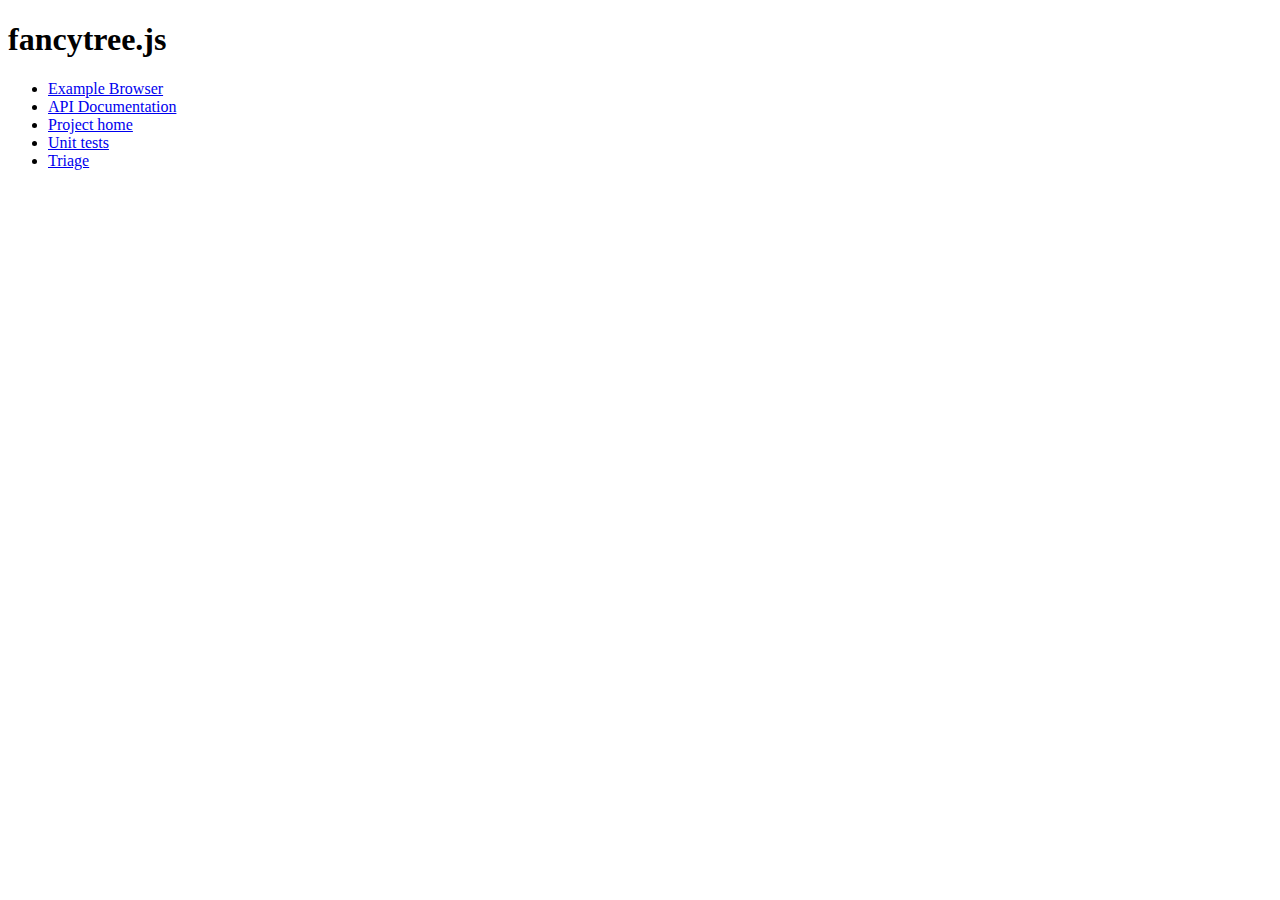
<file: assets/fancytree/index.html>
<!DOCTYPE html>
<html>
<head>
	<meta http-equiv="content-type" content="text/html; charset=ISO-8859-1">
	<title>Fancytree</title>
</head>

<body class="example">
	<h1>fancytree.js</h1>
	<ul>
	<li><a href="demo/index.html">Example Browser</a>
	<li><a href="doc/jsdoc/index.html">API Documentation</a>
	<li><a href="https://github.com/mar10/fancytree">Project home</a>
	<li><a href="test/unit/">Unit tests</a>
	<li><a href="test/triage">Triage</a>
	</ul>
</body>
</html>
</file>
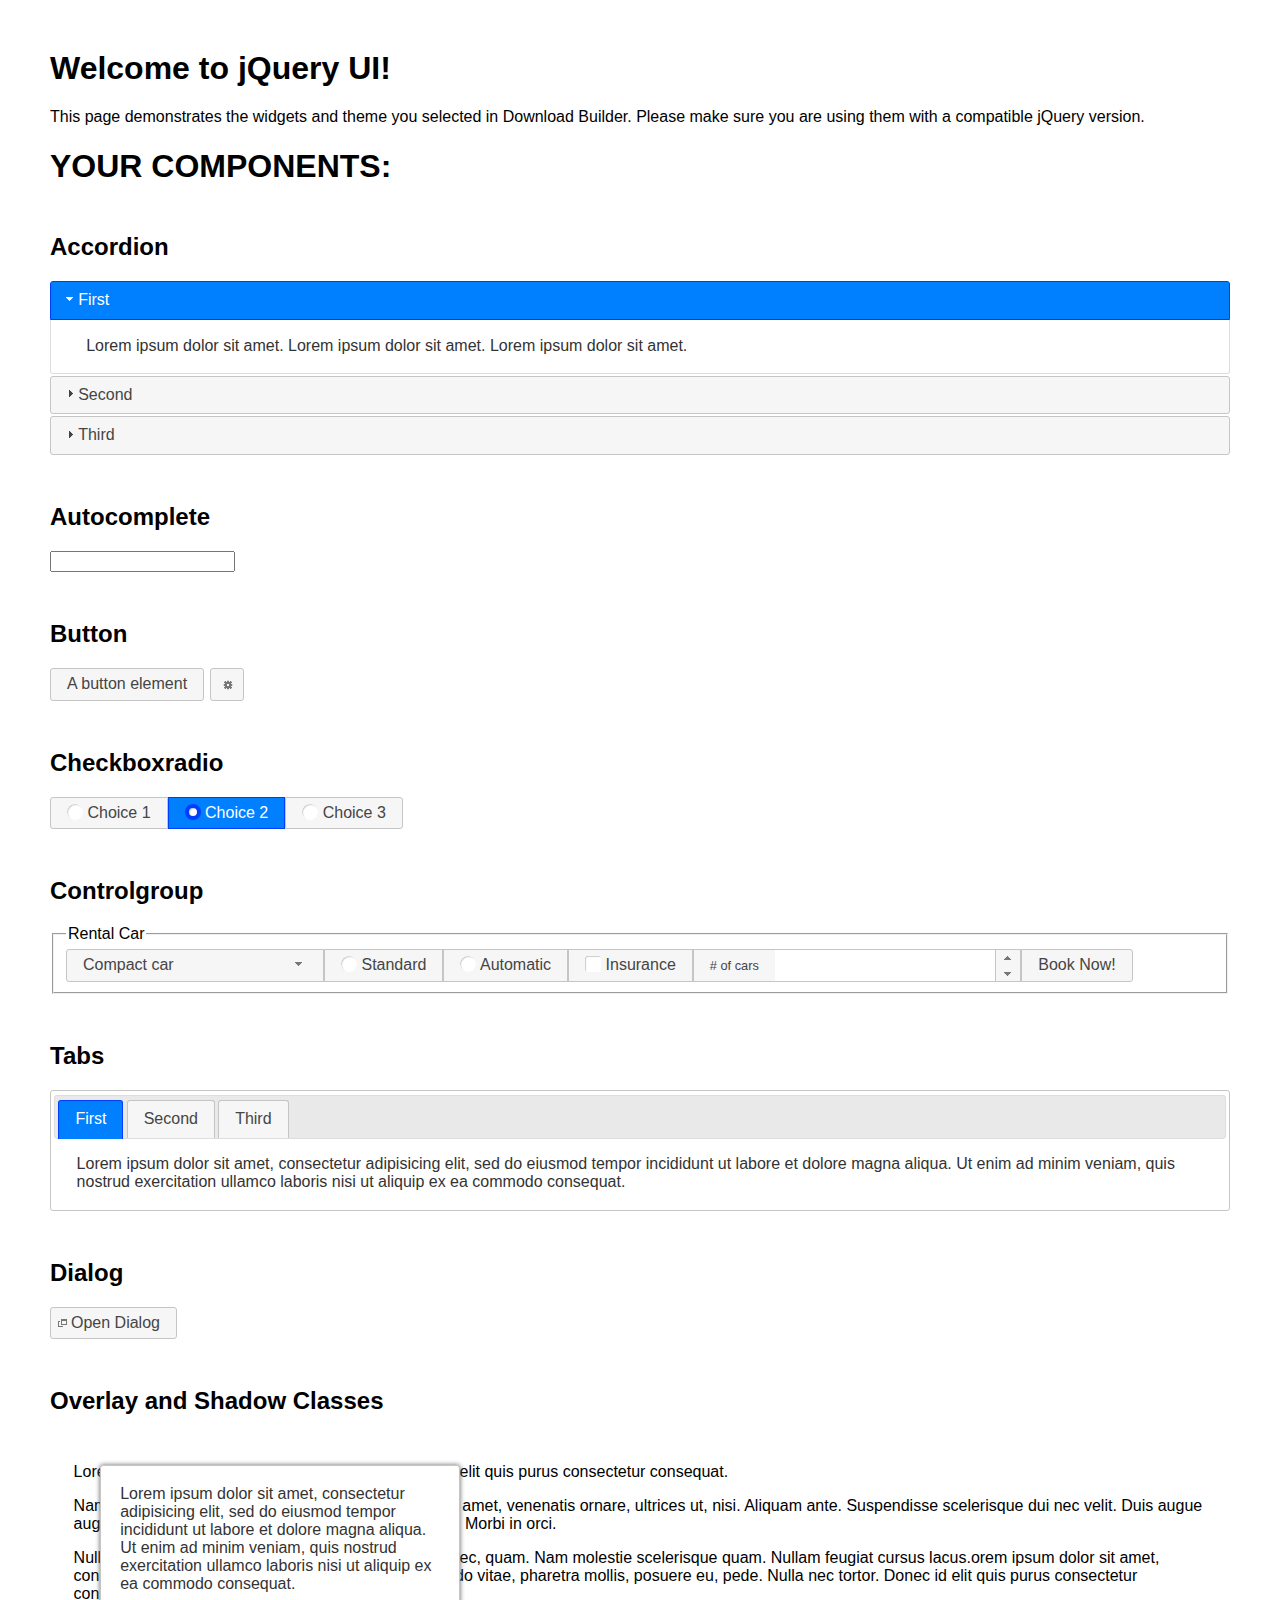
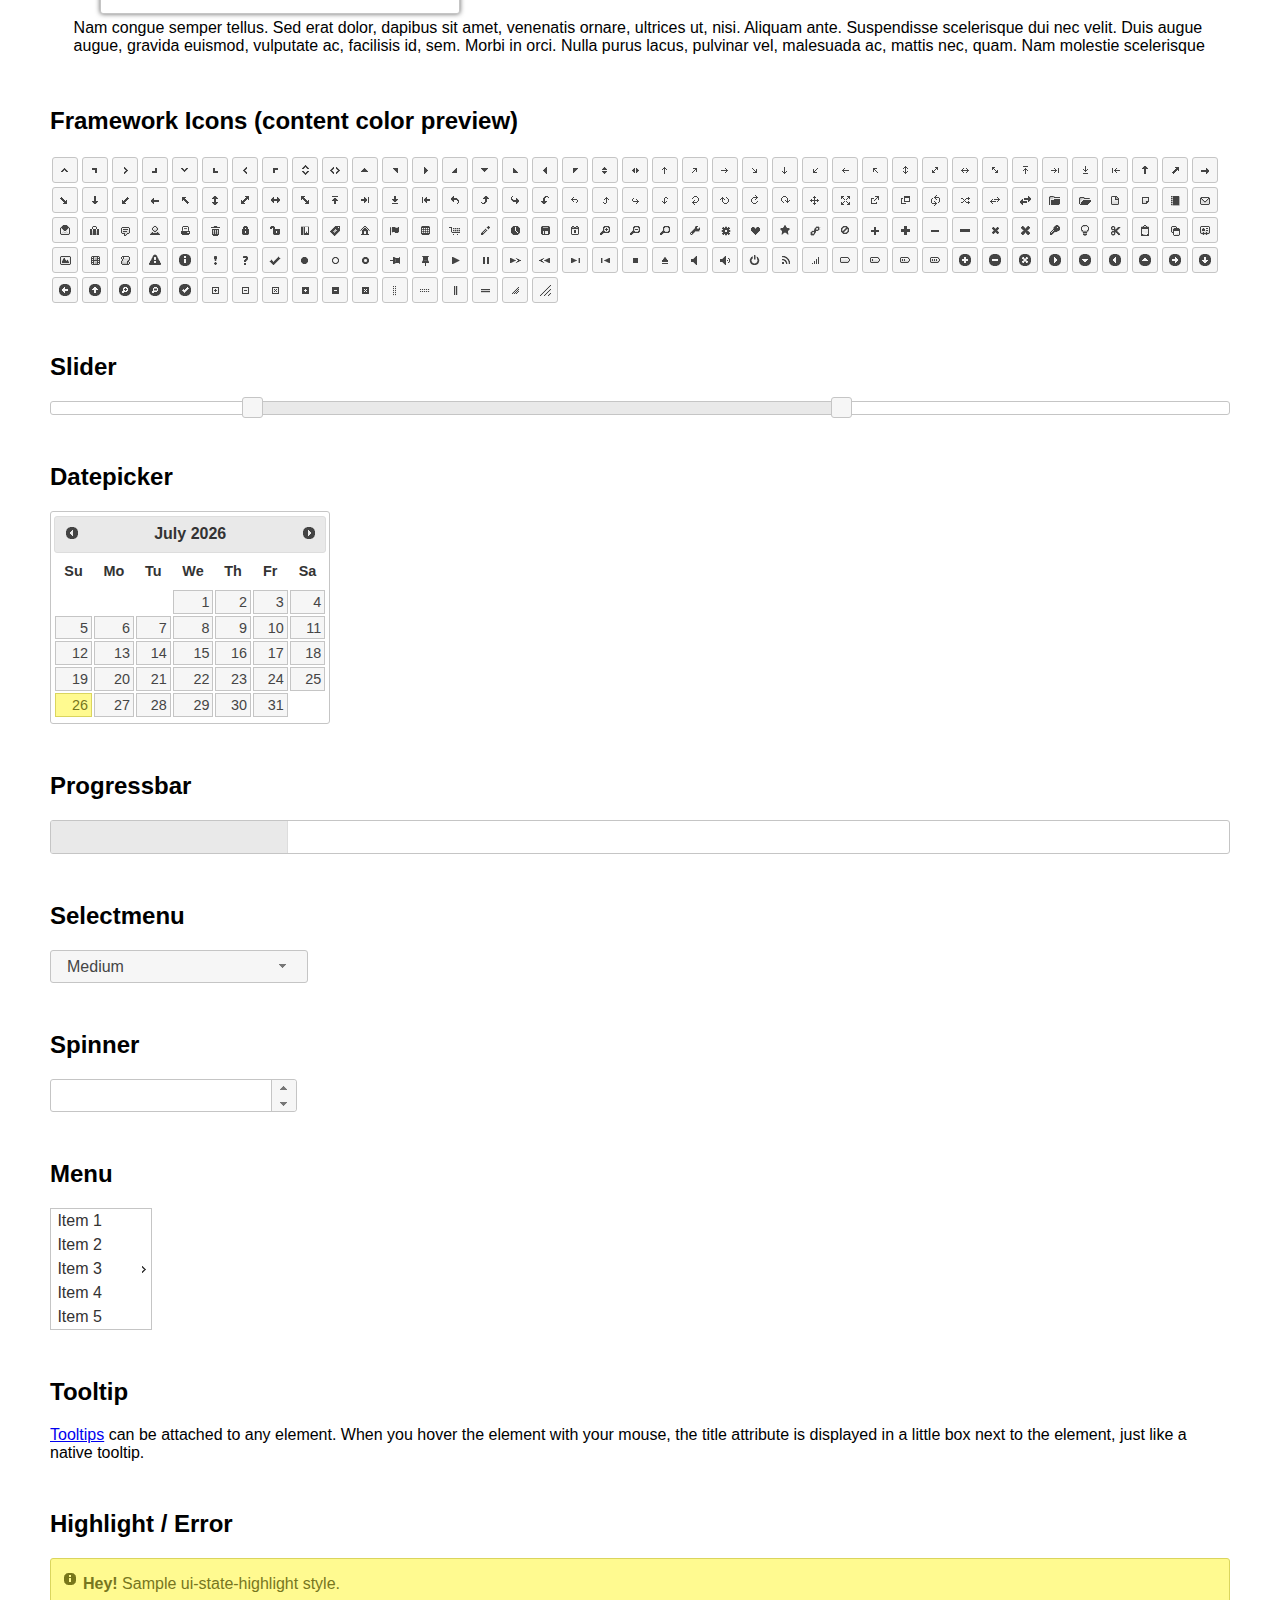
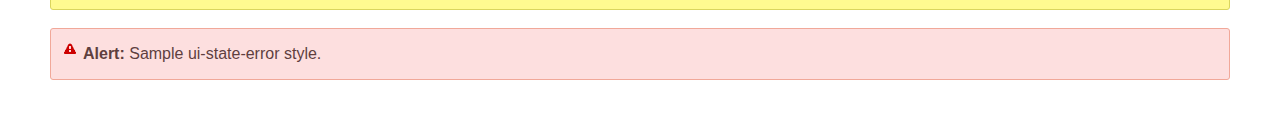
<file: assets/jquery-ui/index.html>
<!doctype html>
<html lang="us">
<head>
	<meta charset="utf-8">
	<title>jQuery UI Example Page</title>
	<link href="jquery-ui.css" rel="stylesheet">
	<style>
	body{
		font-family: "Trebuchet MS", sans-serif;
		margin: 50px;
	}
	.demoHeaders {
		margin-top: 2em;
	}
	#dialog-link {
		padding: .4em 1em .4em 20px;
		text-decoration: none;
		position: relative;
	}
	#dialog-link span.ui-icon {
		margin: 0 5px 0 0;
		position: absolute;
		left: .2em;
		top: 50%;
		margin-top: -8px;
	}
	#icons {
		margin: 0;
		padding: 0;
	}
	#icons li {
		margin: 2px;
		position: relative;
		padding: 4px 0;
		cursor: pointer;
		float: left;
		list-style: none;
	}
	#icons span.ui-icon {
		float: left;
		margin: 0 4px;
	}
	.fakewindowcontain .ui-widget-overlay {
		position: absolute;
	}
	select {
		width: 200px;
	}
	</style>
</head>
<body>

<h1>Welcome to jQuery UI!</h1>

<div class="ui-widget">
	<p>This page demonstrates the widgets and theme you selected in Download Builder. Please make sure you are using them with a compatible jQuery version.</p>
</div>

<h1>YOUR COMPONENTS:</h1>


<!-- Accordion -->
<h2 class="demoHeaders">Accordion</h2>
<div id="accordion">
	<h3>First</h3>
	<div>Lorem ipsum dolor sit amet. Lorem ipsum dolor sit amet. Lorem ipsum dolor sit amet.</div>
	<h3>Second</h3>
	<div>Phasellus mattis tincidunt nibh.</div>
	<h3>Third</h3>
	<div>Nam dui erat, auctor a, dignissim quis.</div>
</div>



<!-- Autocomplete -->
<h2 class="demoHeaders">Autocomplete</h2>
<div>
	<input id="autocomplete" title="type &quot;a&quot;">
</div>



<!-- Button -->
<h2 class="demoHeaders">Button</h2>
<button id="button">A button element</button>
<button id="button-icon">An icon-only button</button>



<!-- Checkboxradio -->
<h2 class="demoHeaders">Checkboxradio</h2>
<form style="margin-top: 1em;">
	<div id="radioset">
		<input type="radio" id="radio1" name="radio"><label for="radio1">Choice 1</label>
		<input type="radio" id="radio2" name="radio" checked="checked"><label for="radio2">Choice 2</label>
		<input type="radio" id="radio3" name="radio"><label for="radio3">Choice 3</label>
	</div>
</form>



<!-- Controlgroup -->
<h2 class="demoHeaders">Controlgroup</h2>
<fieldset>
	<legend>Rental Car</legend>
	<div id="controlgroup">
		<select id="car-type">
			<option>Compact car</option>
			<option>Midsize car</option>
			<option>Full size car</option>
			<option>SUV</option>
			<option>Luxury</option>
			<option>Truck</option>
			<option>Van</option>
		</select>
		<label for="transmission-standard">Standard</label>
		<input type="radio" name="transmission" id="transmission-standard">
		<label for="transmission-automatic">Automatic</label>
		<input type="radio" name="transmission" id="transmission-automatic">
		<label for="insurance">Insurance</label>
		<input type="checkbox" name="insurance" id="insurance">
		<label for="horizontal-spinner" class="ui-controlgroup-label"># of cars</label>
		<input id="horizontal-spinner" class="ui-spinner-input">
		<button>Book Now!</button>
	</div>
</fieldset>



<!-- Tabs -->
<h2 class="demoHeaders">Tabs</h2>
<div id="tabs">
	<ul>
		<li><a href="#tabs-1">First</a></li>
		<li><a href="#tabs-2">Second</a></li>
		<li><a href="#tabs-3">Third</a></li>
	</ul>
	<div id="tabs-1">Lorem ipsum dolor sit amet, consectetur adipisicing elit, sed do eiusmod tempor incididunt ut labore et dolore magna aliqua. Ut enim ad minim veniam, quis nostrud exercitation ullamco laboris nisi ut aliquip ex ea commodo consequat.</div>
	<div id="tabs-2">Phasellus mattis tincidunt nibh. Cras orci urna, blandit id, pretium vel, aliquet ornare, felis. Maecenas scelerisque sem non nisl. Fusce sed lorem in enim dictum bibendum.</div>
	<div id="tabs-3">Nam dui erat, auctor a, dignissim quis, sollicitudin eu, felis. Pellentesque nisi urna, interdum eget, sagittis et, consequat vestibulum, lacus. Mauris porttitor ullamcorper augue.</div>
</div>



<h2 class="demoHeaders">Dialog</h2>
<p>
	<button id="dialog-link" class="ui-button ui-corner-all ui-widget">
		<span class="ui-icon ui-icon-newwin"></span>Open Dialog
	</button>
</p>

<h2 class="demoHeaders">Overlay and Shadow Classes</h2>
<div style="position: relative; width: 96%; height: 200px; padding:1% 2%; overflow:hidden;" class="fakewindowcontain">
	<p>Lorem ipsum dolor sit amet,  Nulla nec tortor. Donec id elit quis purus consectetur consequat. </p><p>Nam congue semper tellus. Sed erat dolor, dapibus sit amet, venenatis ornare, ultrices ut, nisi. Aliquam ante. Suspendisse scelerisque dui nec velit. Duis augue augue, gravida euismod, vulputate ac, facilisis id, sem. Morbi in orci. </p><p>Nulla purus lacus, pulvinar vel, malesuada ac, mattis nec, quam. Nam molestie scelerisque quam. Nullam feugiat cursus lacus.orem ipsum dolor sit amet, consectetur adipiscing elit. Donec libero risus, commodo vitae, pharetra mollis, posuere eu, pede. Nulla nec tortor. Donec id elit quis purus consectetur consequat. </p><p>Nam congue semper tellus. Sed erat dolor, dapibus sit amet, venenatis ornare, ultrices ut, nisi. Aliquam ante. Suspendisse scelerisque dui nec velit. Duis augue augue, gravida euismod, vulputate ac, facilisis id, sem. Morbi in orci. Nulla purus lacus, pulvinar vel, malesuada ac, mattis nec, quam. Nam molestie scelerisque quam. </p><p>Nullam feugiat cursus lacus.orem ipsum dolor sit amet, consectetur adipiscing elit. Donec libero risus, commodo vitae, pharetra mollis, posuere eu, pede. Nulla nec tortor. Donec id elit quis purus consectetur consequat. Nam congue semper tellus. Sed erat dolor, dapibus sit amet, venenatis ornare, ultrices ut, nisi. Aliquam ante. </p><p>Suspendisse scelerisque dui nec velit. Duis augue augue, gravida euismod, vulputate ac, facilisis id, sem. Morbi in orci. Nulla purus lacus, pulvinar vel, malesuada ac, mattis nec, quam. Nam molestie scelerisque quam. Nullam feugiat cursus lacus.orem ipsum dolor sit amet, consectetur adipiscing elit. Donec libero risus, commodo vitae, pharetra mollis, posuere eu, pede. Nulla nec tortor. Donec id elit quis purus consectetur consequat. Nam congue semper tellus. Sed erat dolor, dapibus sit amet, venenatis ornare, ultrices ut, nisi. </p>

	<!-- ui-dialog -->
	<div class="ui-widget-overlay ui-front"></div>
	<div style="position: absolute; width: 320px; left: 50px; top: 30px; padding: 1.2em" class="ui-widget ui-front ui-widget-content ui-corner-all ui-widget-shadow">
		Lorem ipsum dolor sit amet, consectetur adipisicing elit, sed do eiusmod tempor incididunt ut labore et dolore magna aliqua. Ut enim ad minim veniam, quis nostrud exercitation ullamco laboris nisi ut aliquip ex ea commodo consequat.
	</div>

</div>

<!-- ui-dialog -->
<div id="dialog" title="Dialog Title">
	<p>Lorem ipsum dolor sit amet, consectetur adipisicing elit, sed do eiusmod tempor incididunt ut labore et dolore magna aliqua. Ut enim ad minim veniam, quis nostrud exercitation ullamco laboris nisi ut aliquip ex ea commodo consequat.</p>
</div>



<h2 class="demoHeaders">Framework Icons (content color preview)</h2>
<ul id="icons" class="ui-widget ui-helper-clearfix">
	<li class="ui-state-default ui-corner-all" title=".ui-icon-caret-1-n"><span class="ui-icon ui-icon-caret-1-n"></span></li>
	<li class="ui-state-default ui-corner-all" title=".ui-icon-caret-1-ne"><span class="ui-icon ui-icon-caret-1-ne"></span></li>
	<li class="ui-state-default ui-corner-all" title=".ui-icon-caret-1-e"><span class="ui-icon ui-icon-caret-1-e"></span></li>
	<li class="ui-state-default ui-corner-all" title=".ui-icon-caret-1-se"><span class="ui-icon ui-icon-caret-1-se"></span></li>
	<li class="ui-state-default ui-corner-all" title=".ui-icon-caret-1-s"><span class="ui-icon ui-icon-caret-1-s"></span></li>
	<li class="ui-state-default ui-corner-all" title=".ui-icon-caret-1-sw"><span class="ui-icon ui-icon-caret-1-sw"></span></li>
	<li class="ui-state-default ui-corner-all" title=".ui-icon-caret-1-w"><span class="ui-icon ui-icon-caret-1-w"></span></li>
	<li class="ui-state-default ui-corner-all" title=".ui-icon-caret-1-nw"><span class="ui-icon ui-icon-caret-1-nw"></span></li>
	<li class="ui-state-default ui-corner-all" title=".ui-icon-caret-2-n-s"><span class="ui-icon ui-icon-caret-2-n-s"></span></li>
	<li class="ui-state-default ui-corner-all" title=".ui-icon-caret-2-e-w"><span class="ui-icon ui-icon-caret-2-e-w"></span></li>
	<li class="ui-state-default ui-corner-all" title=".ui-icon-triangle-1-n"><span class="ui-icon ui-icon-triangle-1-n"></span></li>
	<li class="ui-state-default ui-corner-all" title=".ui-icon-triangle-1-ne"><span class="ui-icon ui-icon-triangle-1-ne"></span></li>
	<li class="ui-state-default ui-corner-all" title=".ui-icon-triangle-1-e"><span class="ui-icon ui-icon-triangle-1-e"></span></li>
	<li class="ui-state-default ui-corner-all" title=".ui-icon-triangle-1-se"><span class="ui-icon ui-icon-triangle-1-se"></span></li>
	<li class="ui-state-default ui-corner-all" title=".ui-icon-triangle-1-s"><span class="ui-icon ui-icon-triangle-1-s"></span></li>
	<li class="ui-state-default ui-corner-all" title=".ui-icon-triangle-1-sw"><span class="ui-icon ui-icon-triangle-1-sw"></span></li>
	<li class="ui-state-default ui-corner-all" title=".ui-icon-triangle-1-w"><span class="ui-icon ui-icon-triangle-1-w"></span></li>
	<li class="ui-state-default ui-corner-all" title=".ui-icon-triangle-1-nw"><span class="ui-icon ui-icon-triangle-1-nw"></span></li>
	<li class="ui-state-default ui-corner-all" title=".ui-icon-triangle-2-n-s"><span class="ui-icon ui-icon-triangle-2-n-s"></span></li>
	<li class="ui-state-default ui-corner-all" title=".ui-icon-triangle-2-e-w"><span class="ui-icon ui-icon-triangle-2-e-w"></span></li>
	<li class="ui-state-default ui-corner-all" title=".ui-icon-arrow-1-n"><span class="ui-icon ui-icon-arrow-1-n"></span></li>
	<li class="ui-state-default ui-corner-all" title=".ui-icon-arrow-1-ne"><span class="ui-icon ui-icon-arrow-1-ne"></span></li>
	<li class="ui-state-default ui-corner-all" title=".ui-icon-arrow-1-e"><span class="ui-icon ui-icon-arrow-1-e"></span></li>
	<li class="ui-state-default ui-corner-all" title=".ui-icon-arrow-1-se"><span class="ui-icon ui-icon-arrow-1-se"></span></li>
	<li class="ui-state-default ui-corner-all" title=".ui-icon-arrow-1-s"><span class="ui-icon ui-icon-arrow-1-s"></span></li>
	<li class="ui-state-default ui-corner-all" title=".ui-icon-arrow-1-sw"><span class="ui-icon ui-icon-arrow-1-sw"></span></li>
	<li class="ui-state-default ui-corner-all" title=".ui-icon-arrow-1-w"><span class="ui-icon ui-icon-arrow-1-w"></span></li>
	<li class="ui-state-default ui-corner-all" title=".ui-icon-arrow-1-nw"><span class="ui-icon ui-icon-arrow-1-nw"></span></li>
	<li class="ui-state-default ui-corner-all" title=".ui-icon-arrow-2-n-s"><span class="ui-icon ui-icon-arrow-2-n-s"></span></li>
	<li class="ui-state-default ui-corner-all" title=".ui-icon-arrow-2-ne-sw"><span class="ui-icon ui-icon-arrow-2-ne-sw"></span></li>
	<li class="ui-state-default ui-corner-all" title=".ui-icon-arrow-2-e-w"><span class="ui-icon ui-icon-arrow-2-e-w"></span></li>
	<li class="ui-state-default ui-corner-all" title=".ui-icon-arrow-2-se-nw"><span class="ui-icon ui-icon-arrow-2-se-nw"></span></li>
	<li class="ui-state-default ui-corner-all" title=".ui-icon-arrowstop-1-n"><span class="ui-icon ui-icon-arrowstop-1-n"></span></li>
	<li class="ui-state-default ui-corner-all" title=".ui-icon-arrowstop-1-e"><span class="ui-icon ui-icon-arrowstop-1-e"></span></li>
	<li class="ui-state-default ui-corner-all" title=".ui-icon-arrowstop-1-s"><span class="ui-icon ui-icon-arrowstop-1-s"></span></li>
	<li class="ui-state-default ui-corner-all" title=".ui-icon-arrowstop-1-w"><span class="ui-icon ui-icon-arrowstop-1-w"></span></li>
	<li class="ui-state-default ui-corner-all" title=".ui-icon-arrowthick-1-n"><span class="ui-icon ui-icon-arrowthick-1-n"></span></li>
	<li class="ui-state-default ui-corner-all" title=".ui-icon-arrowthick-1-ne"><span class="ui-icon ui-icon-arrowthick-1-ne"></span></li>
	<li class="ui-state-default ui-corner-all" title=".ui-icon-arrowthick-1-e"><span class="ui-icon ui-icon-arrowthick-1-e"></span></li>
	<li class="ui-state-default ui-corner-all" title=".ui-icon-arrowthick-1-se"><span class="ui-icon ui-icon-arrowthick-1-se"></span></li>
	<li class="ui-state-default ui-corner-all" title=".ui-icon-arrowthick-1-s"><span class="ui-icon ui-icon-arrowthick-1-s"></span></li>
	<li class="ui-state-default ui-corner-all" title=".ui-icon-arrowthick-1-sw"><span class="ui-icon ui-icon-arrowthick-1-sw"></span></li>
	<li class="ui-state-default ui-corner-all" title=".ui-icon-arrowthick-1-w"><span class="ui-icon ui-icon-arrowthick-1-w"></span></li>
	<li class="ui-state-default ui-corner-all" title=".ui-icon-arrowthick-1-nw"><span class="ui-icon ui-icon-arrowthick-1-nw"></span></li>
	<li class="ui-state-default ui-corner-all" title=".ui-icon-arrowthick-2-n-s"><span class="ui-icon ui-icon-arrowthick-2-n-s"></span></li>
	<li class="ui-state-default ui-corner-all" title=".ui-icon-arrowthick-2-ne-sw"><span class="ui-icon ui-icon-arrowthick-2-ne-sw"></span></li>
	<li class="ui-state-default ui-corner-all" title=".ui-icon-arrowthick-2-e-w"><span class="ui-icon ui-icon-arrowthick-2-e-w"></span></li>
	<li class="ui-state-default ui-corner-all" title=".ui-icon-arrowthick-2-se-nw"><span class="ui-icon ui-icon-arrowthick-2-se-nw"></span></li>
	<li class="ui-state-default ui-corner-all" title=".ui-icon-arrowthickstop-1-n"><span class="ui-icon ui-icon-arrowthickstop-1-n"></span></li>
	<li class="ui-state-default ui-corner-all" title=".ui-icon-arrowthickstop-1-e"><span class="ui-icon ui-icon-arrowthickstop-1-e"></span></li>
	<li class="ui-state-default ui-corner-all" title=".ui-icon-arrowthickstop-1-s"><span class="ui-icon ui-icon-arrowthickstop-1-s"></span></li>
	<li class="ui-state-default ui-corner-all" title=".ui-icon-arrowthickstop-1-w"><span class="ui-icon ui-icon-arrowthickstop-1-w"></span></li>
	<li class="ui-state-default ui-corner-all" title=".ui-icon-arrowreturnthick-1-w"><span class="ui-icon ui-icon-arrowreturnthick-1-w"></span></li>
	<li class="ui-state-default ui-corner-all" title=".ui-icon-arrowreturnthick-1-n"><span class="ui-icon ui-icon-arrowreturnthick-1-n"></span></li>
	<li class="ui-state-default ui-corner-all" title=".ui-icon-arrowreturnthick-1-e"><span class="ui-icon ui-icon-arrowreturnthick-1-e"></span></li>
	<li class="ui-state-default ui-corner-all" title=".ui-icon-arrowreturnthick-1-s"><span class="ui-icon ui-icon-arrowreturnthick-1-s"></span></li>
	<li class="ui-state-default ui-corner-all" title=".ui-icon-arrowreturn-1-w"><span class="ui-icon ui-icon-arrowreturn-1-w"></span></li>
	<li class="ui-state-default ui-corner-all" title=".ui-icon-arrowreturn-1-n"><span class="ui-icon ui-icon-arrowreturn-1-n"></span></li>
	<li class="ui-state-default ui-corner-all" title=".ui-icon-arrowreturn-1-e"><span class="ui-icon ui-icon-arrowreturn-1-e"></span></li>
	<li class="ui-state-default ui-corner-all" title=".ui-icon-arrowreturn-1-s"><span class="ui-icon ui-icon-arrowreturn-1-s"></span></li>
	<li class="ui-state-default ui-corner-all" title=".ui-icon-arrowrefresh-1-w"><span class="ui-icon ui-icon-arrowrefresh-1-w"></span></li>
	<li class="ui-state-default ui-corner-all" title=".ui-icon-arrowrefresh-1-n"><span class="ui-icon ui-icon-arrowrefresh-1-n"></span></li>
	<li class="ui-state-default ui-corner-all" title=".ui-icon-arrowrefresh-1-e"><span class="ui-icon ui-icon-arrowrefresh-1-e"></span></li>
	<li class="ui-state-default ui-corner-all" title=".ui-icon-arrowrefresh-1-s"><span class="ui-icon ui-icon-arrowrefresh-1-s"></span></li>
	<li class="ui-state-default ui-corner-all" title=".ui-icon-arrow-4"><span class="ui-icon ui-icon-arrow-4"></span></li>
	<li class="ui-state-default ui-corner-all" title=".ui-icon-arrow-4-diag"><span class="ui-icon ui-icon-arrow-4-diag"></span></li>
	<li class="ui-state-default ui-corner-all" title=".ui-icon-extlink"><span class="ui-icon ui-icon-extlink"></span></li>
	<li class="ui-state-default ui-corner-all" title=".ui-icon-newwin"><span class="ui-icon ui-icon-newwin"></span></li>
	<li class="ui-state-default ui-corner-all" title=".ui-icon-refresh"><span class="ui-icon ui-icon-refresh"></span></li>
	<li class="ui-state-default ui-corner-all" title=".ui-icon-shuffle"><span class="ui-icon ui-icon-shuffle"></span></li>
	<li class="ui-state-default ui-corner-all" title=".ui-icon-transfer-e-w"><span class="ui-icon ui-icon-transfer-e-w"></span></li>
	<li class="ui-state-default ui-corner-all" title=".ui-icon-transferthick-e-w"><span class="ui-icon ui-icon-transferthick-e-w"></span></li>
	<li class="ui-state-default ui-corner-all" title=".ui-icon-folder-collapsed"><span class="ui-icon ui-icon-folder-collapsed"></span></li>
	<li class="ui-state-default ui-corner-all" title=".ui-icon-folder-open"><span class="ui-icon ui-icon-folder-open"></span></li>
	<li class="ui-state-default ui-corner-all" title=".ui-icon-document"><span class="ui-icon ui-icon-document"></span></li>
	<li class="ui-state-default ui-corner-all" title=".ui-icon-document-b"><span class="ui-icon ui-icon-document-b"></span></li>
	<li class="ui-state-default ui-corner-all" title=".ui-icon-note"><span class="ui-icon ui-icon-note"></span></li>
	<li class="ui-state-default ui-corner-all" title=".ui-icon-mail-closed"><span class="ui-icon ui-icon-mail-closed"></span></li>
	<li class="ui-state-default ui-corner-all" title=".ui-icon-mail-open"><span class="ui-icon ui-icon-mail-open"></span></li>
	<li class="ui-state-default ui-corner-all" title=".ui-icon-suitcase"><span class="ui-icon ui-icon-suitcase"></span></li>
	<li class="ui-state-default ui-corner-all" title=".ui-icon-comment"><span class="ui-icon ui-icon-comment"></span></li>
	<li class="ui-state-default ui-corner-all" title=".ui-icon-person"><span class="ui-icon ui-icon-person"></span></li>
	<li class="ui-state-default ui-corner-all" title=".ui-icon-print"><span class="ui-icon ui-icon-print"></span></li>
	<li class="ui-state-default ui-corner-all" title=".ui-icon-trash"><span class="ui-icon ui-icon-trash"></span></li>
	<li class="ui-state-default ui-corner-all" title=".ui-icon-locked"><span class="ui-icon ui-icon-locked"></span></li>
	<li class="ui-state-default ui-corner-all" title=".ui-icon-unlocked"><span class="ui-icon ui-icon-unlocked"></span></li>
	<li class="ui-state-default ui-corner-all" title=".ui-icon-bookmark"><span class="ui-icon ui-icon-bookmark"></span></li>
	<li class="ui-state-default ui-corner-all" title=".ui-icon-tag"><span class="ui-icon ui-icon-tag"></span></li>
	<li class="ui-state-default ui-corner-all" title=".ui-icon-home"><span class="ui-icon ui-icon-home"></span></li>
	<li class="ui-state-default ui-corner-all" title=".ui-icon-flag"><span class="ui-icon ui-icon-flag"></span></li>
	<li class="ui-state-default ui-corner-all" title=".ui-icon-calculator"><span class="ui-icon ui-icon-calculator"></span></li>
	<li class="ui-state-default ui-corner-all" title=".ui-icon-cart"><span class="ui-icon ui-icon-cart"></span></li>
	<li class="ui-state-default ui-corner-all" title=".ui-icon-pencil"><span class="ui-icon ui-icon-pencil"></span></li>
	<li class="ui-state-default ui-corner-all" title=".ui-icon-clock"><span class="ui-icon ui-icon-clock"></span></li>
	<li class="ui-state-default ui-corner-all" title=".ui-icon-disk"><span class="ui-icon ui-icon-disk"></span></li>
	<li class="ui-state-default ui-corner-all" title=".ui-icon-calendar"><span class="ui-icon ui-icon-calendar"></span></li>
	<li class="ui-state-default ui-corner-all" title=".ui-icon-zoomin"><span class="ui-icon ui-icon-zoomin"></span></li>
	<li class="ui-state-default ui-corner-all" title=".ui-icon-zoomout"><span class="ui-icon ui-icon-zoomout"></span></li>
	<li class="ui-state-default ui-corner-all" title=".ui-icon-search"><span class="ui-icon ui-icon-search"></span></li>
	<li class="ui-state-default ui-corner-all" title=".ui-icon-wrench"><span class="ui-icon ui-icon-wrench"></span></li>
	<li class="ui-state-default ui-corner-all" title=".ui-icon-gear"><span class="ui-icon ui-icon-gear"></span></li>
	<li class="ui-state-default ui-corner-all" title=".ui-icon-heart"><span class="ui-icon ui-icon-heart"></span></li>
	<li class="ui-state-default ui-corner-all" title=".ui-icon-star"><span class="ui-icon ui-icon-star"></span></li>
	<li class="ui-state-default ui-corner-all" title=".ui-icon-link"><span class="ui-icon ui-icon-link"></span></li>
	<li class="ui-state-default ui-corner-all" title=".ui-icon-cancel"><span class="ui-icon ui-icon-cancel"></span></li>
	<li class="ui-state-default ui-corner-all" title=".ui-icon-plus"><span class="ui-icon ui-icon-plus"></span></li>
	<li class="ui-state-default ui-corner-all" title=".ui-icon-plusthick"><span class="ui-icon ui-icon-plusthick"></span></li>
	<li class="ui-state-default ui-corner-all" title=".ui-icon-minus"><span class="ui-icon ui-icon-minus"></span></li>
	<li class="ui-state-default ui-corner-all" title=".ui-icon-minusthick"><span class="ui-icon ui-icon-minusthick"></span></li>
	<li class="ui-state-default ui-corner-all" title=".ui-icon-close"><span class="ui-icon ui-icon-close"></span></li>
	<li class="ui-state-default ui-corner-all" title=".ui-icon-closethick"><span class="ui-icon ui-icon-closethick"></span></li>
	<li class="ui-state-default ui-corner-all" title=".ui-icon-key"><span class="ui-icon ui-icon-key"></span></li>
	<li class="ui-state-default ui-corner-all" title=".ui-icon-lightbulb"><span class="ui-icon ui-icon-lightbulb"></span></li>
	<li class="ui-state-default ui-corner-all" title=".ui-icon-scissors"><span class="ui-icon ui-icon-scissors"></span></li>
	<li class="ui-state-default ui-corner-all" title=".ui-icon-clipboard"><span class="ui-icon ui-icon-clipboard"></span></li>
	<li class="ui-state-default ui-corner-all" title=".ui-icon-copy"><span class="ui-icon ui-icon-copy"></span></li>
	<li class="ui-state-default ui-corner-all" title=".ui-icon-contact"><span class="ui-icon ui-icon-contact"></span></li>
	<li class="ui-state-default ui-corner-all" title=".ui-icon-image"><span class="ui-icon ui-icon-image"></span></li>
	<li class="ui-state-default ui-corner-all" title=".ui-icon-video"><span class="ui-icon ui-icon-video"></span></li>
	<li class="ui-state-default ui-corner-all" title=".ui-icon-script"><span class="ui-icon ui-icon-script"></span></li>
	<li class="ui-state-default ui-corner-all" title=".ui-icon-alert"><span class="ui-icon ui-icon-alert"></span></li>
	<li class="ui-state-default ui-corner-all" title=".ui-icon-info"><span class="ui-icon ui-icon-info"></span></li>
	<li class="ui-state-default ui-corner-all" title=".ui-icon-notice"><span class="ui-icon ui-icon-notice"></span></li>
	<li class="ui-state-default ui-corner-all" title=".ui-icon-help"><span class="ui-icon ui-icon-help"></span></li>
	<li class="ui-state-default ui-corner-all" title=".ui-icon-check"><span class="ui-icon ui-icon-check"></span></li>
	<li class="ui-state-default ui-corner-all" title=".ui-icon-bullet"><span class="ui-icon ui-icon-bullet"></span></li>
	<li class="ui-state-default ui-corner-all" title=".ui-icon-radio-off"><span class="ui-icon ui-icon-radio-off"></span></li>
	<li class="ui-state-default ui-corner-all" title=".ui-icon-radio-on"><span class="ui-icon ui-icon-radio-on"></span></li>
	<li class="ui-state-default ui-corner-all" title=".ui-icon-pin-w"><span class="ui-icon ui-icon-pin-w"></span></li>
	<li class="ui-state-default ui-corner-all" title=".ui-icon-pin-s"><span class="ui-icon ui-icon-pin-s"></span></li>
	<li class="ui-state-default ui-corner-all" title=".ui-icon-play"><span class="ui-icon ui-icon-play"></span></li>
	<li class="ui-state-default ui-corner-all" title=".ui-icon-pause"><span class="ui-icon ui-icon-pause"></span></li>
	<li class="ui-state-default ui-corner-all" title=".ui-icon-seek-next"><span class="ui-icon ui-icon-seek-next"></span></li>
	<li class="ui-state-default ui-corner-all" title=".ui-icon-seek-prev"><span class="ui-icon ui-icon-seek-prev"></span></li>
	<li class="ui-state-default ui-corner-all" title=".ui-icon-seek-end"><span class="ui-icon ui-icon-seek-end"></span></li>
	<li class="ui-state-default ui-corner-all" title=".ui-icon-seek-first"><span class="ui-icon ui-icon-seek-first"></span></li>
	<li class="ui-state-default ui-corner-all" title=".ui-icon-stop"><span class="ui-icon ui-icon-stop"></span></li>
	<li class="ui-state-default ui-corner-all" title=".ui-icon-eject"><span class="ui-icon ui-icon-eject"></span></li>
	<li class="ui-state-default ui-corner-all" title=".ui-icon-volume-off"><span class="ui-icon ui-icon-volume-off"></span></li>
	<li class="ui-state-default ui-corner-all" title=".ui-icon-volume-on"><span class="ui-icon ui-icon-volume-on"></span></li>
	<li class="ui-state-default ui-corner-all" title=".ui-icon-power"><span class="ui-icon ui-icon-power"></span></li>
	<li class="ui-state-default ui-corner-all" title=".ui-icon-signal-diag"><span class="ui-icon ui-icon-signal-diag"></span></li>
	<li class="ui-state-default ui-corner-all" title=".ui-icon-signal"><span class="ui-icon ui-icon-signal"></span></li>
	<li class="ui-state-default ui-corner-all" title=".ui-icon-battery-0"><span class="ui-icon ui-icon-battery-0"></span></li>
	<li class="ui-state-default ui-corner-all" title=".ui-icon-battery-1"><span class="ui-icon ui-icon-battery-1"></span></li>
	<li class="ui-state-default ui-corner-all" title=".ui-icon-battery-2"><span class="ui-icon ui-icon-battery-2"></span></li>
	<li class="ui-state-default ui-corner-all" title=".ui-icon-battery-3"><span class="ui-icon ui-icon-battery-3"></span></li>
	<li class="ui-state-default ui-corner-all" title=".ui-icon-circle-plus"><span class="ui-icon ui-icon-circle-plus"></span></li>
	<li class="ui-state-default ui-corner-all" title=".ui-icon-circle-minus"><span class="ui-icon ui-icon-circle-minus"></span></li>
	<li class="ui-state-default ui-corner-all" title=".ui-icon-circle-close"><span class="ui-icon ui-icon-circle-close"></span></li>
	<li class="ui-state-default ui-corner-all" title=".ui-icon-circle-triangle-e"><span class="ui-icon ui-icon-circle-triangle-e"></span></li>
	<li class="ui-state-default ui-corner-all" title=".ui-icon-circle-triangle-s"><span class="ui-icon ui-icon-circle-triangle-s"></span></li>
	<li class="ui-state-default ui-corner-all" title=".ui-icon-circle-triangle-w"><span class="ui-icon ui-icon-circle-triangle-w"></span></li>
	<li class="ui-state-default ui-corner-all" title=".ui-icon-circle-triangle-n"><span class="ui-icon ui-icon-circle-triangle-n"></span></li>
	<li class="ui-state-default ui-corner-all" title=".ui-icon-circle-arrow-e"><span class="ui-icon ui-icon-circle-arrow-e"></span></li>
	<li class="ui-state-default ui-corner-all" title=".ui-icon-circle-arrow-s"><span class="ui-icon ui-icon-circle-arrow-s"></span></li>
	<li class="ui-state-default ui-corner-all" title=".ui-icon-circle-arrow-w"><span class="ui-icon ui-icon-circle-arrow-w"></span></li>
	<li class="ui-state-default ui-corner-all" title=".ui-icon-circle-arrow-n"><span class="ui-icon ui-icon-circle-arrow-n"></span></li>
	<li class="ui-state-default ui-corner-all" title=".ui-icon-circle-zoomin"><span class="ui-icon ui-icon-circle-zoomin"></span></li>
	<li class="ui-state-default ui-corner-all" title=".ui-icon-circle-zoomout"><span class="ui-icon ui-icon-circle-zoomout"></span></li>
	<li class="ui-state-default ui-corner-all" title=".ui-icon-circle-check"><span class="ui-icon ui-icon-circle-check"></span></li>
	<li class="ui-state-default ui-corner-all" title=".ui-icon-circlesmall-plus"><span class="ui-icon ui-icon-circlesmall-plus"></span></li>
	<li class="ui-state-default ui-corner-all" title=".ui-icon-circlesmall-minus"><span class="ui-icon ui-icon-circlesmall-minus"></span></li>
	<li class="ui-state-default ui-corner-all" title=".ui-icon-circlesmall-close"><span class="ui-icon ui-icon-circlesmall-close"></span></li>
	<li class="ui-state-default ui-corner-all" title=".ui-icon-squaresmall-plus"><span class="ui-icon ui-icon-squaresmall-plus"></span></li>
	<li class="ui-state-default ui-corner-all" title=".ui-icon-squaresmall-minus"><span class="ui-icon ui-icon-squaresmall-minus"></span></li>
	<li class="ui-state-default ui-corner-all" title=".ui-icon-squaresmall-close"><span class="ui-icon ui-icon-squaresmall-close"></span></li>
	<li class="ui-state-default ui-corner-all" title=".ui-icon-grip-dotted-vertical"><span class="ui-icon ui-icon-grip-dotted-vertical"></span></li>
	<li class="ui-state-default ui-corner-all" title=".ui-icon-grip-dotted-horizontal"><span class="ui-icon ui-icon-grip-dotted-horizontal"></span></li>
	<li class="ui-state-default ui-corner-all" title=".ui-icon-grip-solid-vertical"><span class="ui-icon ui-icon-grip-solid-vertical"></span></li>
	<li class="ui-state-default ui-corner-all" title=".ui-icon-grip-solid-horizontal"><span class="ui-icon ui-icon-grip-solid-horizontal"></span></li>
	<li class="ui-state-default ui-corner-all" title=".ui-icon-gripsmall-diagonal-se"><span class="ui-icon ui-icon-gripsmall-diagonal-se"></span></li>
	<li class="ui-state-default ui-corner-all" title=".ui-icon-grip-diagonal-se"><span class="ui-icon ui-icon-grip-diagonal-se"></span></li>
</ul>


<!-- Slider -->
<h2 class="demoHeaders">Slider</h2>
<div id="slider"></div>



<!-- Datepicker -->
<h2 class="demoHeaders">Datepicker</h2>
<div id="datepicker"></div>



<!-- Progressbar -->
<h2 class="demoHeaders">Progressbar</h2>
<div id="progressbar"></div>



<!-- Progressbar -->
<h2 class="demoHeaders">Selectmenu</h2>
<select id="selectmenu">
	<option>Slower</option>
	<option>Slow</option>
	<option selected="selected">Medium</option>
	<option>Fast</option>
	<option>Faster</option>
</select>



<!-- Spinner -->
<h2 class="demoHeaders">Spinner</h2>
<input id="spinner">



<!-- Menu -->
<h2 class="demoHeaders">Menu</h2>
<ul style="width:100px;" id="menu">
	<li><div>Item 1</div></li>
	<li><div>Item 2</div></li>
	<li><div>Item 3</div>
		<ul>
			<li><div>Item 3-1</div></li>
			<li><div>Item 3-2</div></li>
			<li><div>Item 3-3</div></li>
			<li><div>Item 3-4</div></li>
			<li><div>Item 3-5</div></li>
		</ul>
	</li>
	<li><div>Item 4</div></li>
	<li><div>Item 5</div></li>
</ul>



<!-- Tooltip -->
<h2 class="demoHeaders">Tooltip</h2>
<p id="tooltip">
	<a href="#" title="That&apos;s what this widget is">Tooltips</a> can be attached to any element. When you hover
the element with your mouse, the title attribute is displayed in a little box next to the element, just like a native tooltip.
</p>


<!-- Highlight / Error -->
<h2 class="demoHeaders">Highlight / Error</h2>
<div class="ui-widget">
	<div class="ui-state-highlight ui-corner-all" style="margin-top: 20px; padding: 0 .7em;">
		<p><span class="ui-icon ui-icon-info" style="float: left; margin-right: .3em;"></span>
		<strong>Hey!</strong> Sample ui-state-highlight style.</p>
	</div>
</div>
<br>
<div class="ui-widget">
	<div class="ui-state-error ui-corner-all" style="padding: 0 .7em;">
		<p><span class="ui-icon ui-icon-alert" style="float: left; margin-right: .3em;"></span>
		<strong>Alert:</strong> Sample ui-state-error style.</p>
	</div>
</div>

<script src="external/jquery/jquery.js"></script>
<script src="jquery-ui.js"></script>
<script>

$( "#accordion" ).accordion();



var availableTags = [
	"ActionScript",
	"AppleScript",
	"Asp",
	"BASIC",
	"C",
	"C++",
	"Clojure",
	"COBOL",
	"ColdFusion",
	"Erlang",
	"Fortran",
	"Groovy",
	"Haskell",
	"Java",
	"JavaScript",
	"Lisp",
	"Perl",
	"PHP",
	"Python",
	"Ruby",
	"Scala",
	"Scheme"
];
$( "#autocomplete" ).autocomplete({
	source: availableTags
});



$( "#button" ).button();
$( "#button-icon" ).button({
	icon: "ui-icon-gear",
	showLabel: false
});



$( "#radioset" ).buttonset();



$( "#controlgroup" ).controlgroup();



$( "#tabs" ).tabs();



$( "#dialog" ).dialog({
	autoOpen: false,
	width: 400,
	buttons: [
		{
			text: "Ok",
			click: function() {
				$( this ).dialog( "close" );
			}
		},
		{
			text: "Cancel",
			click: function() {
				$( this ).dialog( "close" );
			}
		}
	]
});

// Link to open the dialog
$( "#dialog-link" ).click(function( event ) {
	$( "#dialog" ).dialog( "open" );
	event.preventDefault();
});



$( "#datepicker" ).datepicker({
	inline: true
});



$( "#slider" ).slider({
	range: true,
	values: [ 17, 67 ]
});



$( "#progressbar" ).progressbar({
	value: 20
});



$( "#spinner" ).spinner();



$( "#menu" ).menu();



$( "#tooltip" ).tooltip();



$( "#selectmenu" ).selectmenu();


// Hover states on the static widgets
$( "#dialog-link, #icons li" ).hover(
	function() {
		$( this ).addClass( "ui-state-hover" );
	},
	function() {
		$( this ).removeClass( "ui-state-hover" );
	}
);
</script>
</body>
</html>
</file>
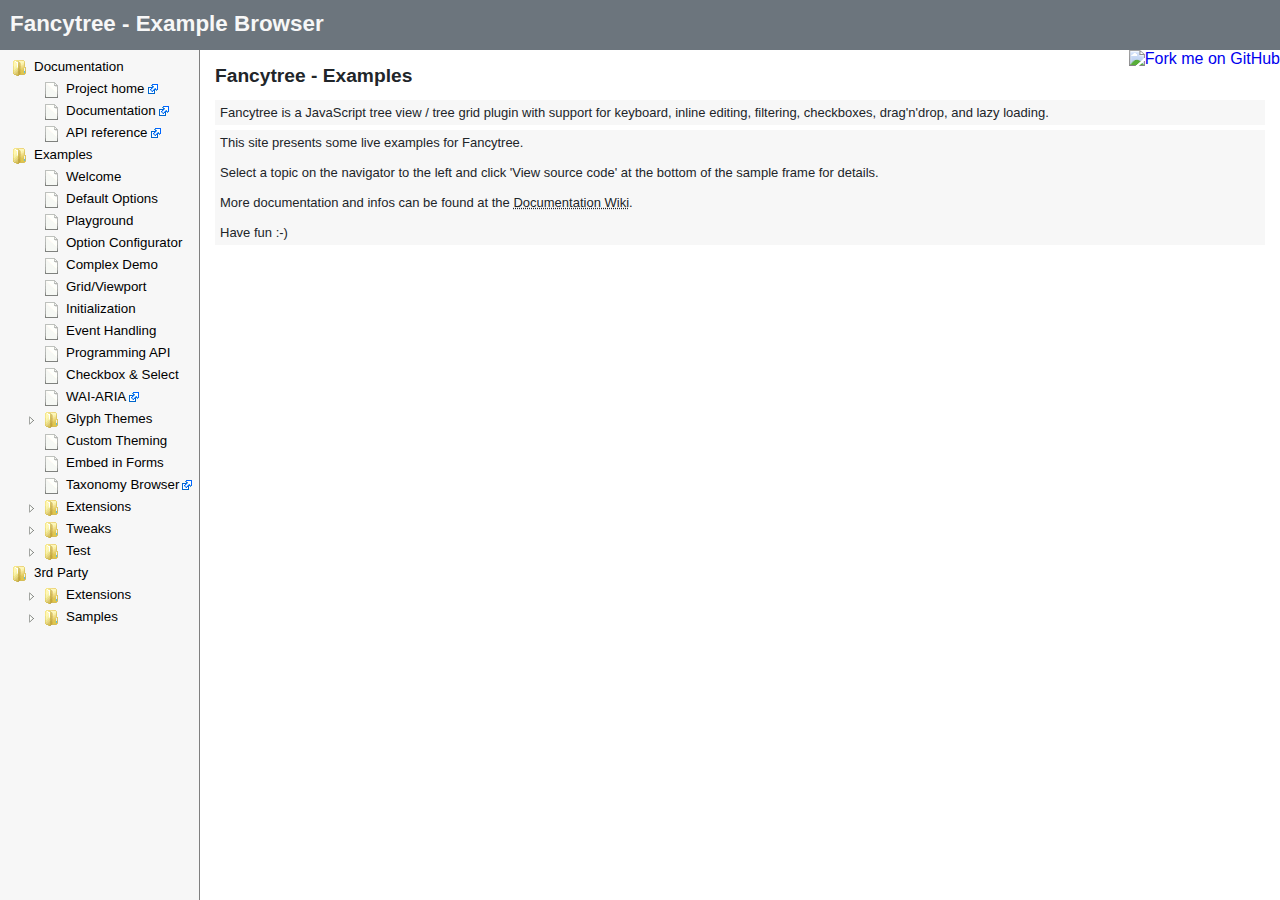
<file: assets/fancytree/demo/index.html>
<!DOCTYPE HTML PUBLIC "-//W3C//DTD HTML 4.01 Frameset//EN" "http://www.w3.org/TR/html4/frameset.dtd">
<html>
<head>
	<meta http-equiv="content-type" content="text/html; charset=ISO-8859-1">
	<meta name="robots" content="noindex,follow">
	<script src="../lib/jquery.js"></script>
	<script src="sample.js"></script>
	<title>Fancytree - Example Browser</title>
</head>
<frameset rows="50,1*" frameborder="no" framespacing="0">
	<frame src="top.html" name="top" scrolling="NO" noresize
		marginwidth="0" marginheight="0">
	<frameset cols="200,1*" >
		<frame src="nav.html" name="nav" scrolling="NO"
			marginwidth="0" marginheight="0" style="border-right: 1px solid gray">
		<frame src="welcome.html" name="content">
	</frameset>
</frameset>

<noframes>
	<body>
		<p>This page requires frames.</p>
	</body>
</noframes>
</html>
</file>
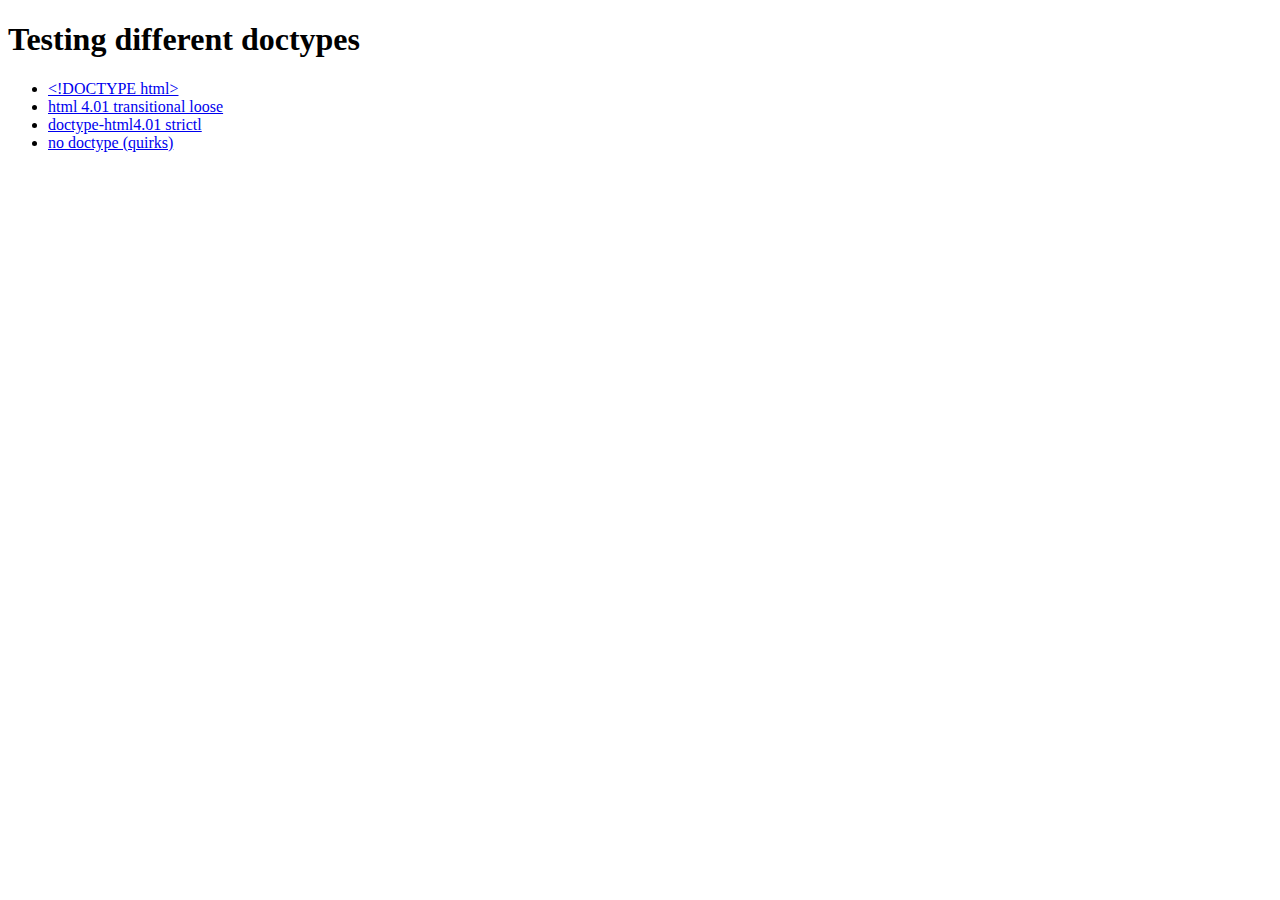
<file: assets/fancytree/test/doctypes/index.html>
<!DOCTYPE html>
<html>
<head>
	<meta http-equiv="content-type" content="text/html; charset=ISO-8859-1">
	<title>Fancytree - doctypes</title>
</head>

<body class="example">
	<h1>Testing different doctypes</h1>
	<ul>
	<li><a href="doctype-html5.html">&lt;!DOCTYPE html></a>
	<li><a href="doctype-html4-loose.html">html 4.01 transitional loose</a>
	<li><a href="doctype-html4-strict.html">doctype-html4.01 strictl</a>
	<li><a href="doctype-none.html">no doctype (quirks)</a>
	</ul>
</body>
</html>
</file>
